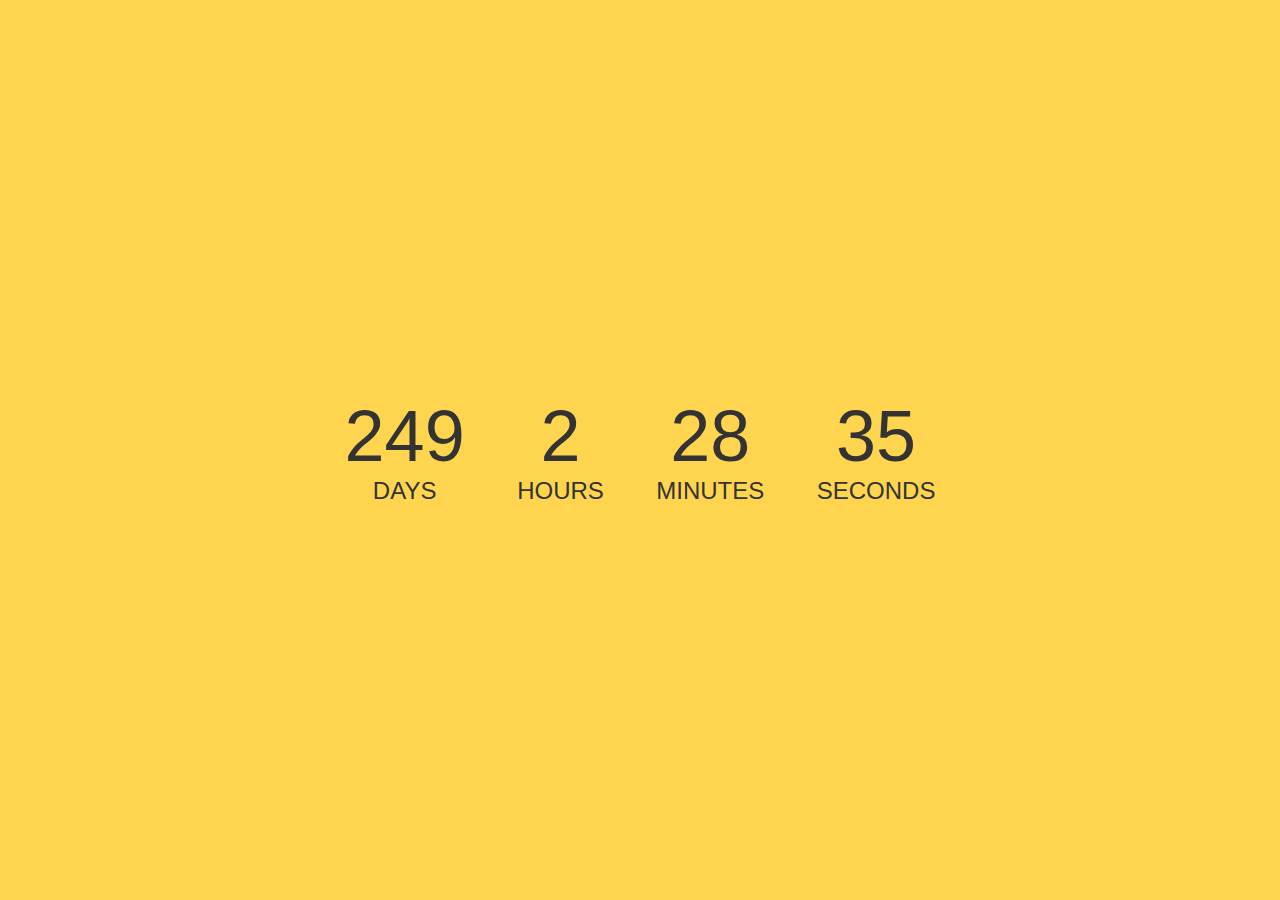
<file: index.html>
<!DOCTYPE html>
<html lang="en">
<head>
  <meta charset="utf-8">
  <meta http-equiv="X-UA-Compatible" content="IE=edge" />
  <meta name="google" content="notranslate">
  <meta name="viewport" content="width=device-width, initial-scale=1.0">
  <meta name="description"
    content="哪有什么不期而遇~">
  <title>一个小惊喜</title>
  <meta property="og:image" content="https://i.ibb.co/9TYbQLq/confetti-1.png">
  <meta property="og:image:width" content="1200">
  <meta property="og:image:height" content="630">
  <meta property="og:image:alt" content="生日快乐彩花">
  <link rel="icon" href="https://i.ibb.co/9TYbQLq/confetti-1.png" type="image/x-icon"
    alt="生日快乐彩花">
  <meta name="robots" content="index, follow">
  <meta name="canonical" href="https://countdown-zs.vercel.app/">
  <meta name="keywords"
    content="zs, countdown, birthday, zhishan, 芷杉, vercel, celebrate, 生日快乐, 芷杉生日快乐, 小惊喜">
  <meta name="referrer" content="no-referrer-when-downgrade">
  <meta name="format-detection" content="telephone=no">
  <meta http-equiv="x-ua-compatible" content="IE=edge,chrome=1">
  <!--end of manifest data-->
<div class="container">
  <div id="countdown">
    <ul>
      <li><span id="days"></span>days</li>
      <li><span id="hours"></span>Hours</li>
      <li><span id="minutes"></span>Minutes</li>
      <li><span id="seconds"></span>Seconds</li>
    </ul>
  </div>
</div>
<style>

:root {
  --smaller: .75;
}

* {
  box-sizing: border-box;
  margin: 0;
  padding: 0;
}

html, body {
  height: 100%;
  margin: 0;
}

body {
  align-items: center;
  background-color: #ffd54f;
  display: flex;
  font-family: -apple-system, 
    BlinkMacSystemFont, 
    "Segoe UI", 
    Roboto, 
    Oxygen-Sans, 
    Ubuntu, 
    Cantarell, 
    "Helvetica Neue", 
    sans-serif;
}

.container {
  color: #333;
  margin: 0 auto;
  text-align: center;
}

h1 {
  font-weight: normal;
  letter-spacing: .125rem;
  text-transform: uppercase;
}

li {
  display: inline-block;
  font-size: 1.5em;
  list-style-type: none;
  padding: 1em;
  text-transform: uppercase;
}

li span {
  display: block;
  font-size: 4.5rem;
}

.emoji {
  display: none;
  padding: 1rem;
}

.emoji span {
  font-size: 4rem;
  padding: 0 .5rem;
}

@media all and (max-width: 768px) {
  h1 {
    font-size: calc(1.5rem * var(--smaller));
  }
  
  li {
    font-size: calc(1.125rem * var(--smaller));
  }
  
  li span {
    font-size: calc(3.375rem * var(--smaller));
  }
}
</style>
<script>
(function () {
  const second = 1000,
        minute = second * 60,
        hour = minute * 60,
        day = hour * 24;


  let today = new Date(),
      dd = String(today.getDate()).padStart(2, "0"),
      mm = String(today.getMonth() + 1).padStart(2, "0"),
      yyyy = today.getFullYear(),
      nextYear = yyyy + 1,
      dayMonth = "04/01/",
      birthday = dayMonth + yyyy;
  
  today = mm + "/" + dd + "/" + yyyy;
  if (today > birthday) {
    birthday = dayMonth + nextYear;
  }
  //end
  
  const countDown = new Date(birthday).getTime(),
      x = setInterval(function() {    

        const now = new Date().getTime(),
              distance = countDown - now;

        document.getElementById("days").innerText = Math.floor(distance / (day)) + 1,
          document.getElementById("hours").innerText = Math.floor((distance % (day)) / (hour)) + 1,
          document.getElementById("minutes").innerText = Math.floor((distance % (hour)) / (minute)),
          document.getElementById("seconds").innerText = Math.floor((distance % (minute)) / second);

        //do something later when date is reached
        //its just so insane... I remember coding this part back in july 2023 when I'm still bubbled with unrealistic imaginations
        //- 18/3/24
        if (distance < 0) {
          window.location.replace("https://countdown-zs.vercel.app/happy_birthday");
        }
      }, 0)
  }());
</script>
</file>
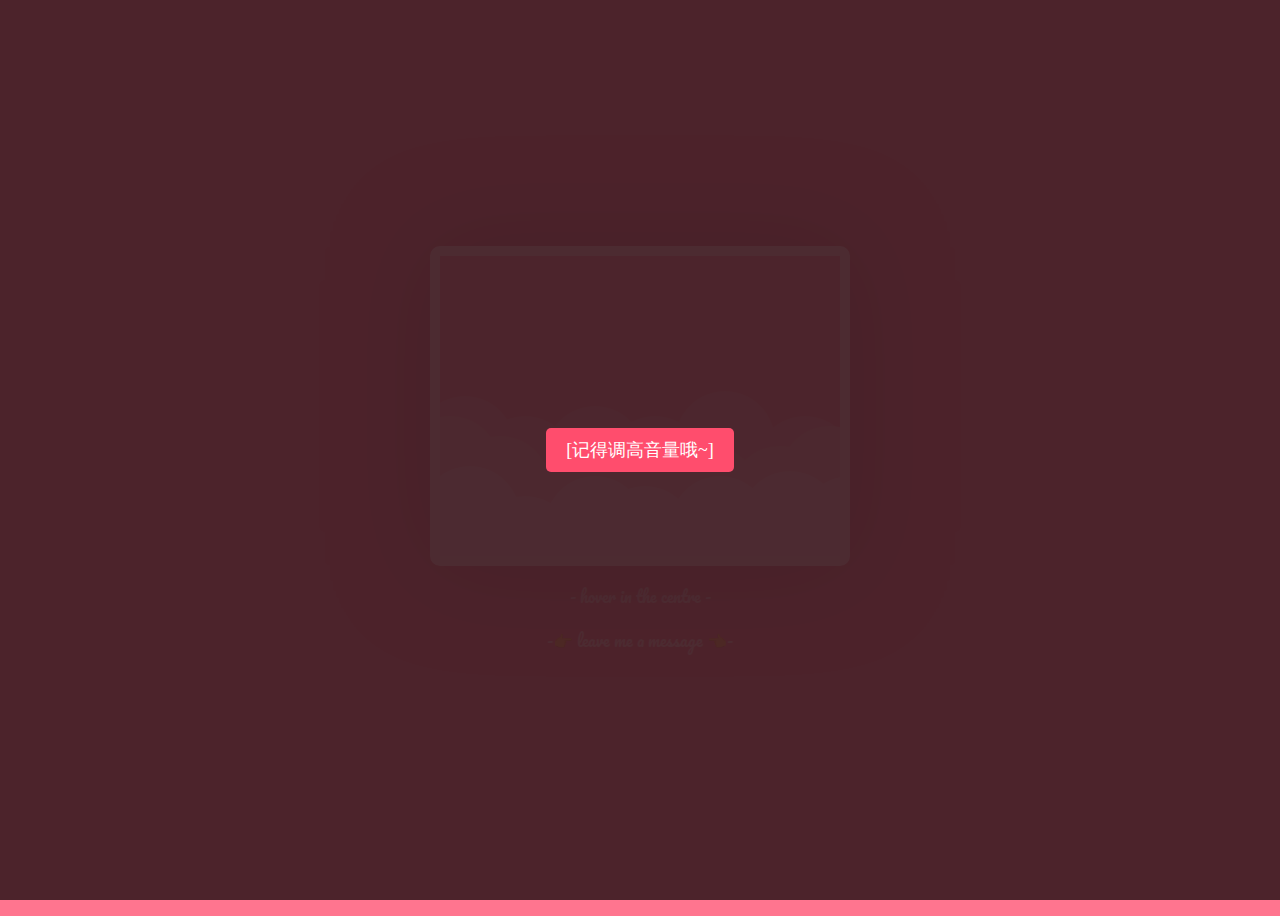
<file: happy_birthday.html>
<!DOCTYPE html>
<html lang="en">

<head>
  <meta charset="utf-8">
  <meta http-equiv="X-UA-Compatible" content="IE=edge" />
  <meta name="google" content="notranslate">
  <meta name="viewport" content="width=device-width, initial-scale=1.0">
  <meta name="description" content="生日快乐鸭~">
  <title>嗨起来~</title>
  <meta property="og:image" content="https://i.ibb.co/9TYbQLq/confetti-1.png">
  <meta property="og:image:width" content="1200">
  <meta property="og:image:height" content="630">
  <meta property="og:image:alt" content="生日快乐彩花">
  <link rel="icon" href="https://i.ibb.co/9TYbQLq/confetti-1.png" type="image/x-icon" alt="生日快乐彩花">
  <meta name="robots" content="index, follow">
  <meta name="canonical" href="https://countdown-zs.vercel.app/">
  <meta name="keywords" content="zs, countdown, birthday, zhishan, 芷杉, vercel, celebrate, 生日快乐, 芷杉生日快乐, 小惊喜">
  <meta name="referrer" content="no-referrer-when-downgrade">
  <meta name="format-detection" content="telephone=no">
  <meta http-equiv="x-ua-compatible" content="IE=edge,chrome=1">
  <!--end of manifest data-->

  <link rel="stylesheet" href="/valentines/style.css">
  <div id="content" class="content">
    <div class="happy-valentines">
      <div class="valentines-day-card">
        <div class="clouds"></div>
        <div class="hearts">
          <div class="heartOne">
            <div class="left-side"></div>
            <div class="right-side"></div>
          </div>
          <div class="heartTwo">
            <div class="left-side"></div>
            <div class="right-side"></div>
          </div>
          <div class="heartThree">
            <div class="left-side"></div>
            <div class="right-side"></div>
          </div>
          <div class="heartFour">
            <div class="left-side"></div>
            <div class="right-side"></div>
          </div>
          <div class="heartFive">
            <div class="left-side"></div>
            <div class="right-side"></div>
          </div>
        </div>
        <div class="text"><span>祝福时间到~！！</div>
      </div>
      <p class="hover">- hover in the centre -</p>
      <p class="hover" id="note">-👉 leave me a message 👈-</p>
      <script>
        const note = document.getElementById('note');
        note.addEventListener('click', () => {
          window.location.href = 'https://countdown-zs.vercel.app/message';
        });
      </script>

    </div>
  </div>

  <style>
    @font-face {
      font-family: chinesecali;
      src: url(https://countdown-zs.vercel.app/fonts/LongCang-Regular.ttf);
    }

    .overlay {
      position: fixed;
      top: 0;
      left: 0;
      width: 100%;
      height: 100%;
      background-color: rgba(0, 0, 0, 0.7);
      display: flex;
      justify-content: center;
      align-items: center;
      transition: all 1.2s ease;
    }

    .content {
      display: block;
      opacity: 0.2;
    }

    .button {
      padding: 10px 20px;
      font-size: 18px;
      background-color: #ff4d6d;
      border: none;
      color: white;
      cursor: pointer;
      border-radius: 5px;
      outline: none;
      font-family: chinesecali;
    }

    .button:hover {
      background-color: #fa3e60;
    }
  </style>
  <div id="overlay" class="overlay">
    <button id="showContentButton" class="button">[记得调高音量哦~]</button>
  </div>

  <script>
    document.addEventListener("DOMContentLoaded", function () {
      var overlay = document.getElementById('overlay');
      var content = document.getElementById('content');
      var showContentButton = document.getElementById('showContentButton');
      showContentButton.addEventListener('click', function () {
        overlay.style.transform = 'translateY(-100%)';
        setTimeout(function () {
          content.style.display = 'block';
          content.style.opacity = '1.0';
        }, 1000);
        var audio = new Audio('https://countdown-zs.vercel.app/song.mp3');
        audio.currentTime = 5;
        audio.play();
      });
    });
  </script>
</file>
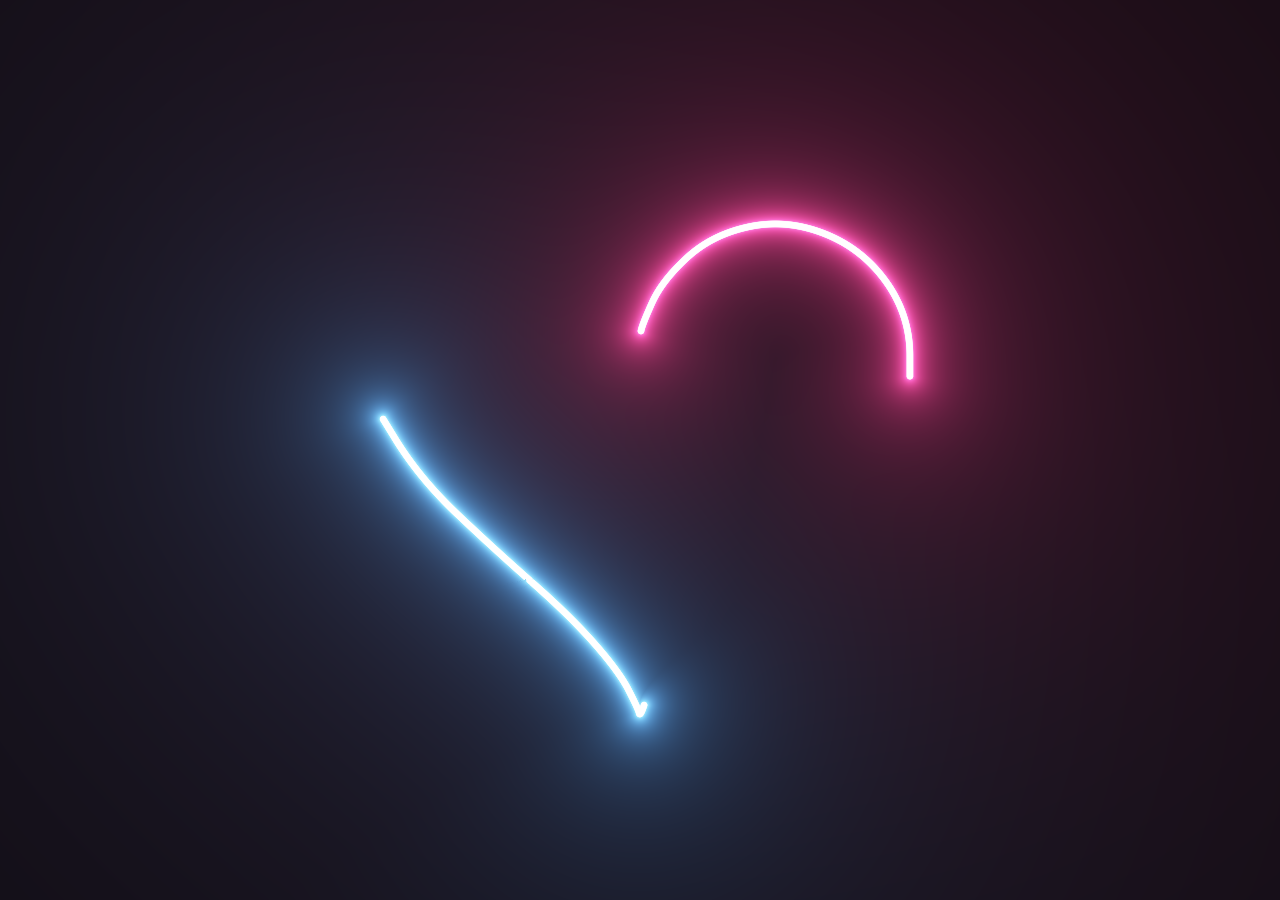
<file: zsg.html>
<body>
  <canvas id="canvas" width="1400" height="600"></canvas>
</body>
<style>
body {
  background-color: #000;    
  margin: 0;
  overflow: hidden;
  background-repeat: no-repeat;
}
</style>
<script>
var canvas = document.getElementById("canvas");

canvas.width = window.innerWidth;
canvas.height = window.innerHeight;

// Initialize the GL context
var gl = canvas.getContext('webgl');
if(!gl){
  console.error("Unable to initialize WebGL.");
}

//Time
var time = 0.0;

//************** Shader sources **************

var vertexSource = `
attribute vec2 position;
void main() {
	gl_Position = vec4(position, 0.0, 1.0);
}
`;

var fragmentSource = `
precision highp float;

uniform float width;
uniform float height;
vec2 resolution = vec2(width, height);

uniform float time;

#define POINT_COUNT 8

vec2 points[POINT_COUNT];
const float speed = -0.5;
const float len = 0.25;
float intensity = 1.3;
float radius = 0.008;

//https://www.shadertoy.com/view/MlKcDD
//Signed distance to a quadratic bezier
float sdBezier(vec2 pos, vec2 A, vec2 B, vec2 C){    
	vec2 a = B - A;
	vec2 b = A - 2.0*B + C;
	vec2 c = a * 2.0;
	vec2 d = A - pos;

	float kk = 1.0 / dot(b,b);
	float kx = kk * dot(a,b);
	float ky = kk * (2.0*dot(a,a)+dot(d,b)) / 3.0;
	float kz = kk * dot(d,a);      

	float res = 0.0;

	float p = ky - kx*kx;
	float p3 = p*p*p;
	float q = kx*(2.0*kx*kx - 3.0*ky) + kz;
	float h = q*q + 4.0*p3;

	if(h >= 0.0){ 
		h = sqrt(h);
		vec2 x = (vec2(h, -h) - q) / 2.0;
		vec2 uv = sign(x)*pow(abs(x), vec2(1.0/3.0));
		float t = uv.x + uv.y - kx;
		t = clamp( t, 0.0, 1.0 );

		// 1 root
		vec2 qos = d + (c + b*t)*t;
		res = length(qos);
	}else{
		float z = sqrt(-p);
		float v = acos( q/(p*z*2.0) ) / 3.0;
		float m = cos(v);
		float n = sin(v)*1.732050808;
		vec3 t = vec3(m + m, -n - m, n - m) * z - kx;
		t = clamp( t, 0.0, 1.0 );

		// 3 roots
		vec2 qos = d + (c + b*t.x)*t.x;
		float dis = dot(qos,qos);
        
		res = dis;

		qos = d + (c + b*t.y)*t.y;
		dis = dot(qos,qos);
		res = min(res,dis);
		
		qos = d + (c + b*t.z)*t.z;
		dis = dot(qos,qos);
		res = min(res,dis);

		res = sqrt( res );
	}
    
	return res;
}


//http://mathworld.wolfram.com/HeartCurve.html
vec2 getHeartPosition(float t){
	return vec2(16.0 * sin(t) * sin(t) * sin(t),
							-(13.0 * cos(t) - 5.0 * cos(2.0*t)
							- 2.0 * cos(3.0*t) - cos(4.0*t)));
}

//https://www.shadertoy.com/view/3s3GDn
float getGlow(float dist, float radius, float intensity){
	return pow(radius/dist, intensity);
}

float getSegment(float t, vec2 pos, float offset, float scale){
	for(int i = 0; i < POINT_COUNT; i++){
		points[i] = getHeartPosition(offset + float(i)*len + fract(speed * t) * 6.28);
	}
    
	vec2 c = (points[0] + points[1]) / 2.0;
	vec2 c_prev;
	float dist = 10000.0;
    
	for(int i = 0; i < POINT_COUNT-1; i++){
		//https://tinyurl.com/y2htbwkm
		c_prev = c;
		c = (points[i] + points[i+1]) / 2.0;
		dist = min(dist, sdBezier(pos, scale * c_prev, scale * points[i], scale * c));
	}
	return max(0.0, dist);
}

void main(){
	vec2 uv = gl_FragCoord.xy/resolution.xy;
	float widthHeightRatio = resolution.x/resolution.y;
	vec2 centre = vec2(0.5, 0.5);
	vec2 pos = centre - uv;
	pos.y /= widthHeightRatio;
	//Shift upwards to centre heart
	pos.y += 0.02;
	float scale = 0.000015 * height;
	
	float t = time;
    
	//Get first segment
  float dist = getSegment(t, pos, 0.0, scale);
  float glow = getGlow(dist, radius, intensity);
  
  vec3 col = vec3(0.0);

	//White core
  col += 10.0*vec3(smoothstep(0.003, 0.001, dist));
  //Pink glow
  col += glow * vec3(1.0,0.05,0.3);
  
  //Get second segment
  dist = getSegment(t, pos, 3.4, scale);
  glow = getGlow(dist, radius, intensity);
  
  //White core
  col += 10.0*vec3(smoothstep(0.003, 0.001, dist));
  //Blue glow
  col += glow * vec3(0.1,0.4,1.0);
        
	//Tone mapping
	col = 1.0 - exp(-col);

	//Gamma
	col = pow(col, vec3(0.4545));

	//Output to screen
 	gl_FragColor = vec4(col,1.0);
}
`;

//************** Utility functions **************

window.addEventListener('resize', onWindowResize, false);

function onWindowResize(){
  canvas.width  = window.innerWidth;
  canvas.height = window.innerHeight;
	gl.viewport(0, 0, canvas.width, canvas.height);
  gl.uniform1f(widthHandle, window.innerWidth);
  gl.uniform1f(heightHandle, window.innerHeight);
}


//Compile shader and combine with source
function compileShader(shaderSource, shaderType){
  var shader = gl.createShader(shaderType);
  gl.shaderSource(shader, shaderSource);
  gl.compileShader(shader);
  if(!gl.getShaderParameter(shader, gl.COMPILE_STATUS)){
  	throw "Shader compile failed with: " + gl.getShaderInfoLog(shader);
  }
  return shader;
}

//From https://codepen.io/jlfwong/pen/GqmroZ
//Utility to complain loudly if we fail to find the attribute/uniform
function getAttribLocation(program, name) {
  var attributeLocation = gl.getAttribLocation(program, name);
  if (attributeLocation === -1) {
  	throw 'Cannot find attribute ' + name + '.';
  }
  return attributeLocation;
}

function getUniformLocation(program, name) {
  var attributeLocation = gl.getUniformLocation(program, name);
  if (attributeLocation === -1) {
  	throw 'Cannot find uniform ' + name + '.';
  }
  return attributeLocation;
}

//************** Create shaders **************

//Create vertex and fragment shaders
var vertexShader = compileShader(vertexSource, gl.VERTEX_SHADER);
var fragmentShader = compileShader(fragmentSource, gl.FRAGMENT_SHADER);

//Create shader programs
var program = gl.createProgram();
gl.attachShader(program, vertexShader);
gl.attachShader(program, fragmentShader);
gl.linkProgram(program);

gl.useProgram(program);

//Set up rectangle covering entire canvas 
var vertexData = new Float32Array([
  -1.0,  1.0, 	// top left
  -1.0, -1.0, 	// bottom left
   1.0,  1.0, 	// top right
   1.0, -1.0, 	// bottom right
]);

//Create vertex buffer
var vertexDataBuffer = gl.createBuffer();
gl.bindBuffer(gl.ARRAY_BUFFER, vertexDataBuffer);
gl.bufferData(gl.ARRAY_BUFFER, vertexData, gl.STATIC_DRAW);

// Layout of our data in the vertex buffer
var positionHandle = getAttribLocation(program, 'position');

gl.enableVertexAttribArray(positionHandle);
gl.vertexAttribPointer(positionHandle,
  2, 				// position is a vec2 (2 values per component)
  gl.FLOAT, // each component is a float
  false, 		// don't normalize values
  2 * 4, 		// two 4 byte float components per vertex (32 bit float is 4 bytes)
  0 				// how many bytes inside the buffer to start from
  );

//Set uniform handle
var timeHandle = getUniformLocation(program, 'time');
var widthHandle = getUniformLocation(program, 'width');
var heightHandle = getUniformLocation(program, 'height');

gl.uniform1f(widthHandle, window.innerWidth);
gl.uniform1f(heightHandle, window.innerHeight);

var lastFrame = Date.now();
var thisFrame;

function draw(){
	
  //Update time
	thisFrame = Date.now();
  time += (thisFrame - lastFrame)/1000;	
	lastFrame = thisFrame;

	//Send uniforms to program
  gl.uniform1f(timeHandle, time);
  //Draw a triangle strip connecting vertices 0-4
  gl.drawArrays(gl.TRIANGLE_STRIP, 0, 4);

  requestAnimationFrame(draw);
}

draw();
</script>
</file>
<file: valentines/style.css>
@import url('https://fonts.googleapis.com/css2?family=Pacifico&display=swap');

@font-face {
  font-family: chinesecali;
  src: url(https://countdown-zs.vercel.app/fonts/LongCang-Regular.ttf);
}

body {
  height: 100vh;
  display: flex;
  align-items: center;
  justify-content: center;
  background-color: #ff758f;
}

.valentines-day-card {
  position: relative;
  width: 400px;
  height: 300px;
  background-color: #ff8fa3;
  overflow: hidden;
  border:10px solid white;
  border-radius:10px;
  box-shadow: 0 0 100px rgba(0,0,0,.4);
}

.valentines-day-card:before {
  content:"";
  position: absolute;
  background-color: #ffb3c1;
  width:100px;
  height:100px;
  border-radius:50%;
  top:140px;
  left:-25px;
  box-shadow:60px 20px #ffb3c1,130px 10px #ffb3c1, 190px 20px #ffb3c1,260px -5px #ffb3c1, 340px 20px #ffb3c1;
}

.valentines-day-card:after {
  content:"";
  position: absolute;
  background-color: #ffccd5;
  width:100px;
  height:100px;
  border-radius:50%;
  top:160px;
  left:-40px;
  box-shadow: 50px 20px #ffccd5,120px 40px #ffccd5, 200px 15px #ffccd5,260px 30px #ffccd5, 330px 30px #ffccd5,380px 10px #ffccd5;
}

.clouds {
  position: absolute;
  width:100px;
  height:100px;
  border-radius:50%;
  background-color: #fff0f3;
  z-index:5;
  top:210px;
  left:-20px;
  box-shadow: 55px 30px #fff0f3, 125px 10px #fff0f3,175px 20px #fff0f3, 250px 10px #fff0f3, 320px 5px #fff0f3, 380px 10px #fff0f3;
}

.hearts {
  position: absolute;
  z-index:2;
}

.heartOne {
  position: absolute;
  left:100px;
  top:250px;
  animation: up 4s linear forwards 1s;
}

.heartTwo {
  position: absolute;
  left:270px;
  top:230px;
  animation: up 5s linear forwards 1.8s;
}

.heartThree {
  position: absolute;
  left:85px;
  top:415px;
  animation: up 5s linear forwards 3s;
}

.heartFour {
  position: absolute;
  left:320px;
  top:380px;
  animation: upTwo 9s linear infinite 3.5s;
}

.heartFive {
  position: absolute;
  left:150px;
  top:400px;
  animation: upTwo 13s linear infinite 4.5s;
}

.right-side:before, .right-side:after {
  position: absolute;
  content:"";
  transform-origin: left;
  animation: move 1s ease infinite;
}

.right-side:before {
  border-radius:50% 50% 50% 0;
  width:21px;
  height:20px;
  background-color: #c9184a;
  left:-0.26px;
}

.right-side:after {
  height:0;
  width:0;
  border-bottom:10px solid transparent;
  border-left: 15px solid #c9184a;
  top:19px;
  left:-0.26px;
}

@keyframes move {
  0%, 100% {transform: rotateY(0);}
  50% {transform: rotateY(-45deg);}
}

.left-side:before, .left-side:after {
  position: absolute;
  content:"";
  transform-origin: right;
  animation: move 1s ease infinite;
}

.left-side:before {
  border-radius:50% 50% 0 50%;
  width:20px;
  height:20px;
  left:-20.7px;
  background-color: #ff4d6d;
}

.left-side:after {
  height:0;
  width:0;
  left:-15px;
  border-bottom:10px solid transparent;
  border-right: 15px solid #ff4d6d;
  top:19px;
}

@keyframes up {
  0% {transform: translateY(0);}
  100% {transform: translateY(-200px);}
}

@keyframes upTwo {
  0% {transform: translateY(0);}
  100% {transform: translateY(-450px);}
}

.text {
  position: absolute;
  color: #800f2f;
  font-size:30px;
  font-family: chinesecali;
  line-height:1;
  text-align: center;
  width:380px;
  left:10px;
  z-index:3;
  top:320px;
  animation: up 1s ease forwards;
  transition: .2s;
}

.hover {
  color: white;
  font-family: 'Pacifico', cursive;
  text-align: center;
}

.text:hover span {
  display: none;
  position: absolute;
}
/*
.text:hover:before {
  content:"Remember not to eat too much candy—you're sweet enough already.";
  font-size:25px;

}
*/
/**/
.text:before {
  content: "";
  font-size: 25px;
  opacity: 0; /* Start with the content hidden */
  transition: opacity 0.8s ease-in-out; /* Smooth transition for opacity */
}

.text:hover:before {
  opacity: 1; /* Show the content on hover */
}

/* Keyframe animation to cycle through different text content */
@keyframes changeContent {
  0%, 100% { content: "恭喜刘同学奔向新的一岁 \A 🎉✨🎊🎇"; }
  30% { content: "希望你继续追逐自己的理想💕"; }
  45% { content: "希望你每个昨天今天明天都开心 \A o(*￣▽￣*)ブ"; }
  70% { content: "希望你学业越来越顺利👩‍🎓"; }
  99% { content: "祝你新的一岁 \A 所求皆所愿 所愿皆所得🎶"; }
}


/* Apply the animation to the :hover state */
.text:hover:before {
  animation: changeContent 18s infinite; /* Repeat the animation infinitely */
}


footer {
  position: fixed;
  bottom: 0;
  width: 100%;
  color: white;
  background: dimgray;
  height: 70px;
}

footer h4 {
  padding-left: 25px;
  padding-top: 15px;
}
</file>
